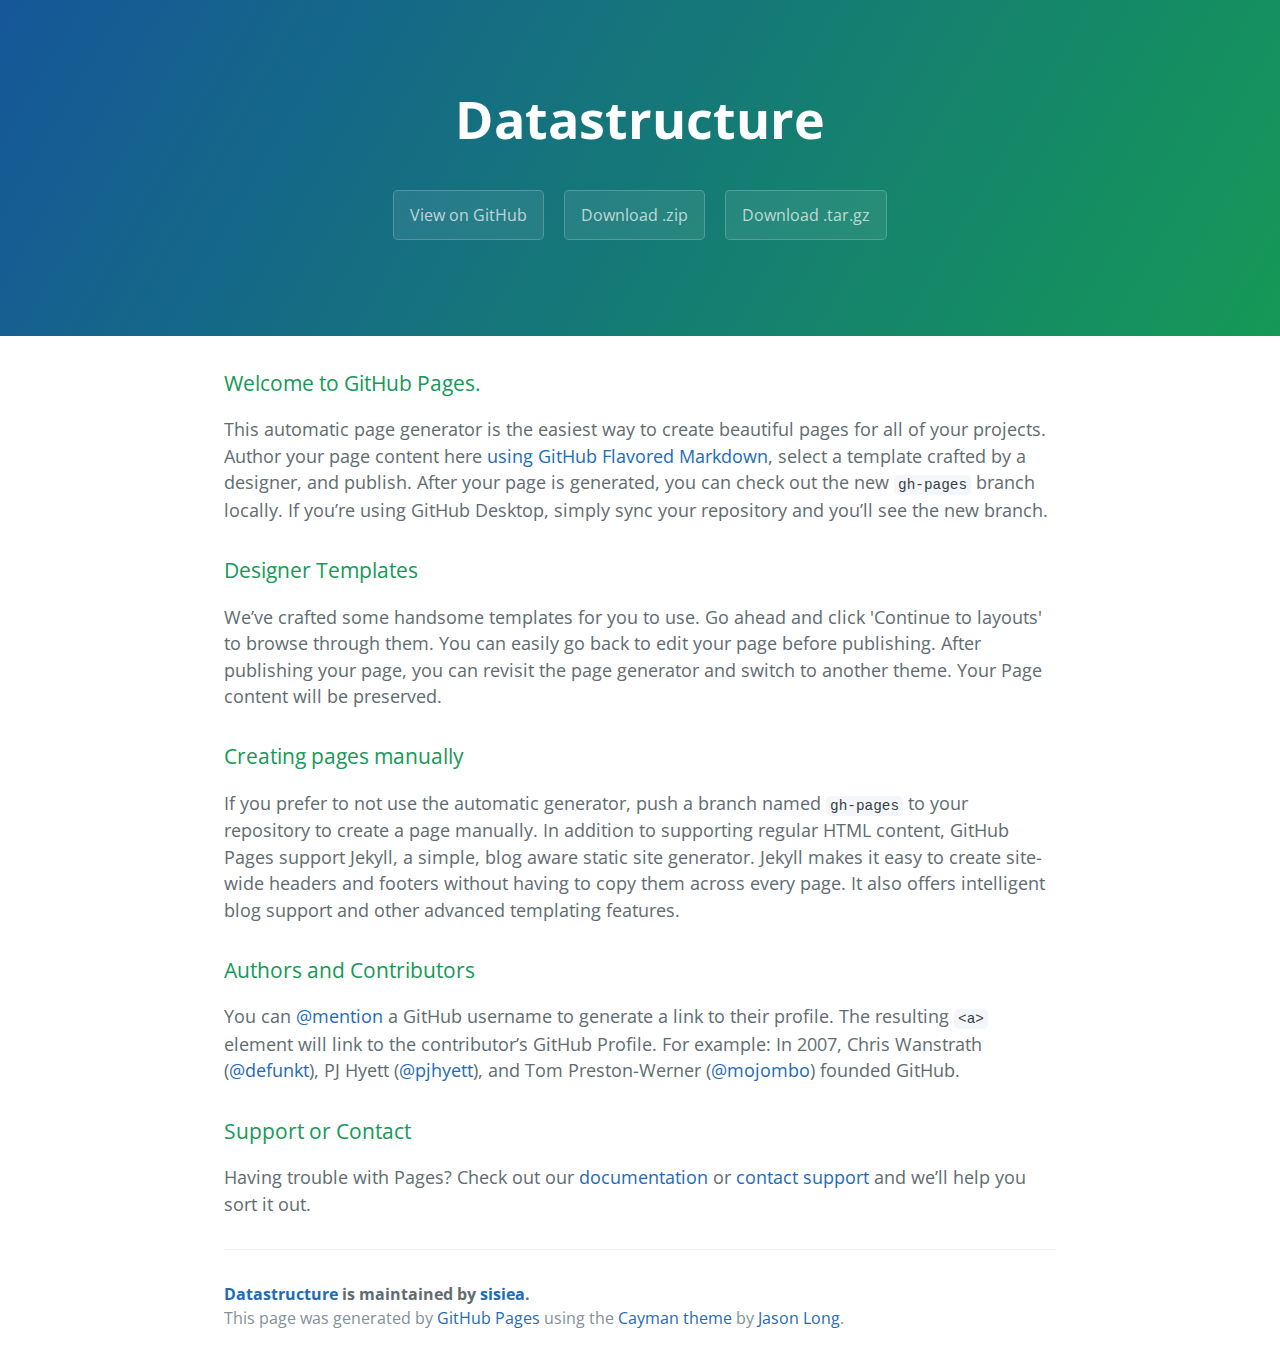
<file: index.html>
<!DOCTYPE html>
<html lang="en-us">
  <head>
    <meta charset="UTF-8">
    <title>Datastructure by sisiea</title>
    <meta name="viewport" content="width=device-width, initial-scale=1">
    <link rel="stylesheet" type="text/css" href="stylesheets/normalize.css" media="screen">
    <link href='https://fonts.googleapis.com/css?family=Open+Sans:400,700' rel='stylesheet' type='text/css'>
    <link rel="stylesheet" type="text/css" href="stylesheets/stylesheet.css" media="screen">
    <link rel="stylesheet" type="text/css" href="stylesheets/github-light.css" media="screen">
  </head>
  <body>
    <section class="page-header">
      <h1 class="project-name">Datastructure</h1>
      <h2 class="project-tagline"></h2>
      <a href="https://github.com/sisiea/DataStructure" class="btn">View on GitHub</a>
      <a href="https://github.com/sisiea/DataStructure/zipball/master" class="btn">Download .zip</a>
      <a href="https://github.com/sisiea/DataStructure/tarball/master" class="btn">Download .tar.gz</a>
    </section>

    <section class="main-content">
      <h3>
<a id="welcome-to-github-pages" class="anchor" href="#welcome-to-github-pages" aria-hidden="true"><span aria-hidden="true" class="octicon octicon-link"></span></a>Welcome to GitHub Pages.</h3>

<p>This automatic page generator is the easiest way to create beautiful pages for all of your projects. Author your page content here <a href="https://guides.github.com/features/mastering-markdown/">using GitHub Flavored Markdown</a>, select a template crafted by a designer, and publish. After your page is generated, you can check out the new <code>gh-pages</code> branch locally. If you’re using GitHub Desktop, simply sync your repository and you’ll see the new branch.</p>

<h3>
<a id="designer-templates" class="anchor" href="#designer-templates" aria-hidden="true"><span aria-hidden="true" class="octicon octicon-link"></span></a>Designer Templates</h3>

<p>We’ve crafted some handsome templates for you to use. Go ahead and click 'Continue to layouts' to browse through them. You can easily go back to edit your page before publishing. After publishing your page, you can revisit the page generator and switch to another theme. Your Page content will be preserved.</p>

<h3>
<a id="creating-pages-manually" class="anchor" href="#creating-pages-manually" aria-hidden="true"><span aria-hidden="true" class="octicon octicon-link"></span></a>Creating pages manually</h3>

<p>If you prefer to not use the automatic generator, push a branch named <code>gh-pages</code> to your repository to create a page manually. In addition to supporting regular HTML content, GitHub Pages support Jekyll, a simple, blog aware static site generator. Jekyll makes it easy to create site-wide headers and footers without having to copy them across every page. It also offers intelligent blog support and other advanced templating features.</p>

<h3>
<a id="authors-and-contributors" class="anchor" href="#authors-and-contributors" aria-hidden="true"><span aria-hidden="true" class="octicon octicon-link"></span></a>Authors and Contributors</h3>

<p>You can <a href="https://help.github.com/articles/basic-writing-and-formatting-syntax/#mentioning-users-and-teams" class="user-mention">@mention</a> a GitHub username to generate a link to their profile. The resulting <code>&lt;a&gt;</code> element will link to the contributor’s GitHub Profile. For example: In 2007, Chris Wanstrath (<a href="https://github.com/defunkt" class="user-mention">@defunkt</a>), PJ Hyett (<a href="https://github.com/pjhyett" class="user-mention">@pjhyett</a>), and Tom Preston-Werner (<a href="https://github.com/mojombo" class="user-mention">@mojombo</a>) founded GitHub.</p>

<h3>
<a id="support-or-contact" class="anchor" href="#support-or-contact" aria-hidden="true"><span aria-hidden="true" class="octicon octicon-link"></span></a>Support or Contact</h3>

<p>Having trouble with Pages? Check out our <a href="https://help.github.com/pages">documentation</a> or <a href="https://github.com/contact">contact support</a> and we’ll help you sort it out.</p>

      <footer class="site-footer">
        <span class="site-footer-owner"><a href="https://github.com/sisiea/DataStructure">Datastructure</a> is maintained by <a href="https://github.com/sisiea">sisiea</a>.</span>

        <span class="site-footer-credits">This page was generated by <a href="https://pages.github.com">GitHub Pages</a> using the <a href="https://github.com/jasonlong/cayman-theme">Cayman theme</a> by <a href="https://twitter.com/jasonlong">Jason Long</a>.</span>
      </footer>

    </section>

  
  </body>
</html>
</file>
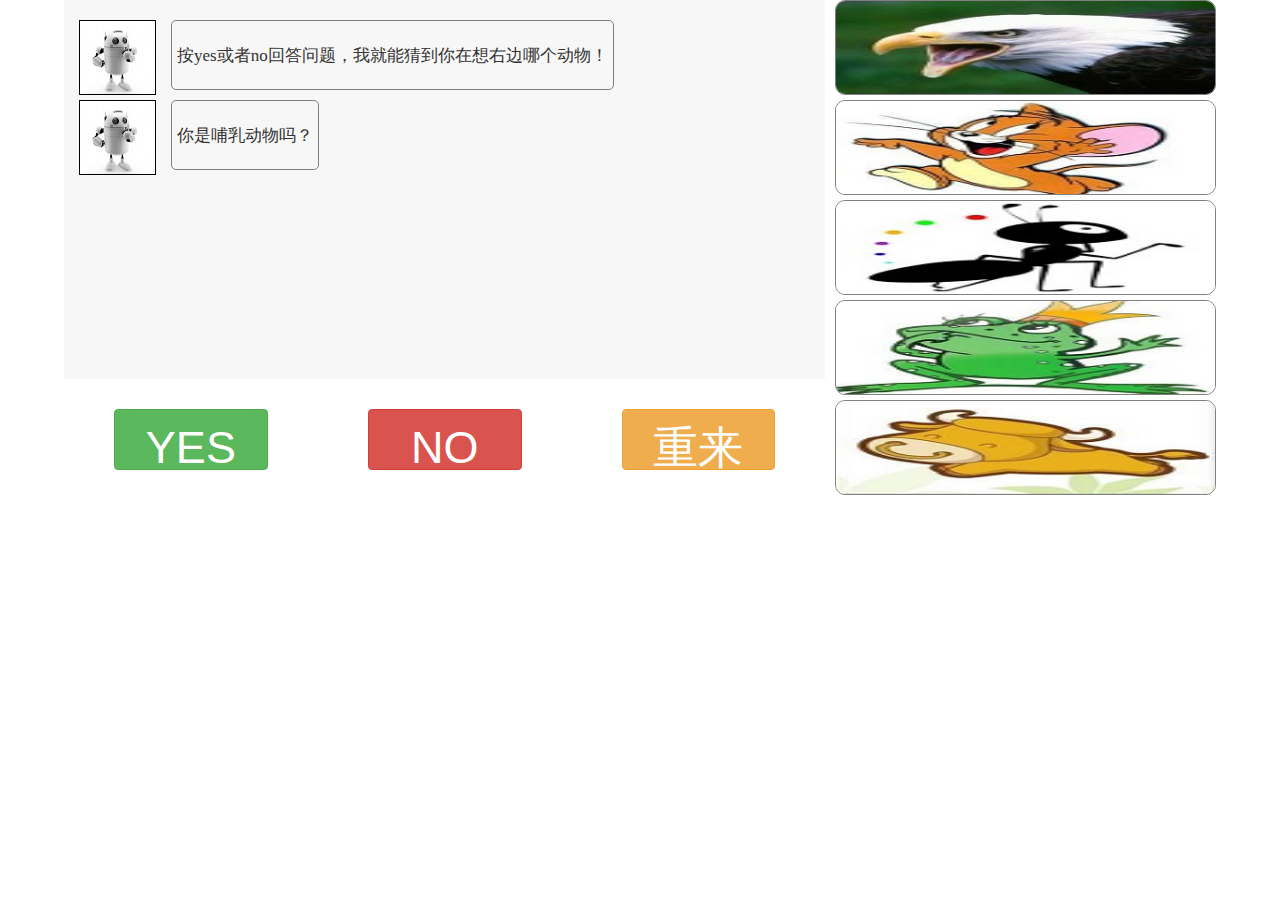
<file: guessAnimal.html>
<html>
<head>
<title>Guess what you think</title>
	<meta charset="utf-8">
    <meta http-equiv="X-UA-Compatible" content="IE=edge">
    <meta name="viewport" content="width=device-width, initial-scale=1">
	<link href="css/bootstrap.min.css" rel="stylesheet">
	<link href ="css/style.css" rel="stylesheet">
</head>
<body>
<div id = "container">
	<div id = "display-zone">
		<div id = "win-zone">		
		</div>
		<div id = "btn-zone">
			<button id="yes-btn" class="btn btn-success">YES</button>
			<button id="no-btn" class="btn btn-danger">NO</button>
			<button id="replay-btn" class="btn btn-warning">重来</button>
		</div>
	</div>
	<div id = "pic-zone">
	</div>
</div>
<script type="text/javascript" src="js/treeTemplete.js"></script>
<script type="text/javascript" src="js/main.js"></script>
<script src="js/jquery.min.js"></script>
<script src="js/bootstrap.min.js"></script>
</body>
</html>
</file>
<file: stylesheets/stylesheet.css>
* {
  box-sizing: border-box; }

body {
  padding: 0;
  margin: 0;
  font-family: "Open Sans", "Helvetica Neue", Helvetica, Arial, sans-serif;
  font-size: 16px;
  line-height: 1.5;
  color: #606c71; }

a {
  color: #1e6bb8;
  text-decoration: none; }
  a:hover {
    text-decoration: underline; }

.btn {
  display: inline-block;
  margin-bottom: 1rem;
  color: rgba(255, 255, 255, 0.7);
  background-color: rgba(255, 255, 255, 0.08);
  border-color: rgba(255, 255, 255, 0.2);
  border-style: solid;
  border-width: 1px;
  border-radius: 0.3rem;
  transition: color 0.2s, background-color 0.2s, border-color 0.2s; }
  .btn + .btn {
    margin-left: 1rem; }

.btn:hover {
  color: rgba(255, 255, 255, 0.8);
  text-decoration: none;
  background-color: rgba(255, 255, 255, 0.2);
  border-color: rgba(255, 255, 255, 0.3); }

@media screen and (min-width: 64em) {
  .btn {
    padding: 0.75rem 1rem; } }

@media screen and (min-width: 42em) and (max-width: 64em) {
  .btn {
    padding: 0.6rem 0.9rem;
    font-size: 0.9rem; } }

@media screen and (max-width: 42em) {
  .btn {
    display: block;
    width: 100%;
    padding: 0.75rem;
    font-size: 0.9rem; }
    .btn + .btn {
      margin-top: 1rem;
      margin-left: 0; } }

.page-header {
  color: #fff;
  text-align: center;
  background-color: #159957;
  background-image: linear-gradient(120deg, #155799, #159957); }

@media screen and (min-width: 64em) {
  .page-header {
    padding: 5rem 6rem; } }

@media screen and (min-width: 42em) and (max-width: 64em) {
  .page-header {
    padding: 3rem 4rem; } }

@media screen and (max-width: 42em) {
  .page-header {
    padding: 2rem 1rem; } }

.project-name {
  margin-top: 0;
  margin-bottom: 0.1rem; }

@media screen and (min-width: 64em) {
  .project-name {
    font-size: 3.25rem; } }

@media screen and (min-width: 42em) and (max-width: 64em) {
  .project-name {
    font-size: 2.25rem; } }

@media screen and (max-width: 42em) {
  .project-name {
    font-size: 1.75rem; } }

.project-tagline {
  margin-bottom: 2rem;
  font-weight: normal;
  opacity: 0.7; }

@media screen and (min-width: 64em) {
  .project-tagline {
    font-size: 1.25rem; } }

@media screen and (min-width: 42em) and (max-width: 64em) {
  .project-tagline {
    font-size: 1.15rem; } }

@media screen and (max-width: 42em) {
  .project-tagline {
    font-size: 1rem; } }

.main-content :first-child {
  margin-top: 0; }
.main-content img {
  max-width: 100%; }
.main-content h1, .main-content h2, .main-content h3, .main-content h4, .main-content h5, .main-content h6 {
  margin-top: 2rem;
  margin-bottom: 1rem;
  font-weight: normal;
  color: #159957; }
.main-content p {
  margin-bottom: 1em; }
.main-content code {
  padding: 2px 4px;
  font-family: Consolas, "Liberation Mono", Menlo, Courier, monospace;
  font-size: 0.9rem;
  color: #383e41;
  background-color: #f3f6fa;
  border-radius: 0.3rem; }
.main-content pre {
  padding: 0.8rem;
  margin-top: 0;
  margin-bottom: 1rem;
  font: 1rem Consolas, "Liberation Mono", Menlo, Courier, monospace;
  color: #567482;
  word-wrap: normal;
  background-color: #f3f6fa;
  border: solid 1px #dce6f0;
  border-radius: 0.3rem; }
  .main-content pre > code {
    padding: 0;
    margin: 0;
    font-size: 0.9rem;
    color: #567482;
    word-break: normal;
    white-space: pre;
    background: transparent;
    border: 0; }
.main-content .highlight {
  margin-bottom: 1rem; }
  .main-content .highlight pre {
    margin-bottom: 0;
    word-break: normal; }
.main-content .highlight pre, .main-content pre {
  padding: 0.8rem;
  overflow: auto;
  font-size: 0.9rem;
  line-height: 1.45;
  border-radius: 0.3rem; }
.main-content pre code, .main-content pre tt {
  display: inline;
  max-width: initial;
  padding: 0;
  margin: 0;
  overflow: initial;
  line-height: inherit;
  word-wrap: normal;
  background-color: transparent;
  border: 0; }
  .main-content pre code:before, .main-content pre code:after, .main-content pre tt:before, .main-content pre tt:after {
    content: normal; }
.main-content ul, .main-content ol {
  margin-top: 0; }
.main-content blockquote {
  padding: 0 1rem;
  margin-left: 0;
  color: #819198;
  border-left: 0.3rem solid #dce6f0; }
  .main-content blockquote > :first-child {
    margin-top: 0; }
  .main-content blockquote > :last-child {
    margin-bottom: 0; }
.main-content table {
  display: block;
  width: 100%;
  overflow: auto;
  word-break: normal;
  word-break: keep-all; }
  .main-content table th {
    font-weight: bold; }
  .main-content table th, .main-content table td {
    padding: 0.5rem 1rem;
    border: 1px solid #e9ebec; }
.main-content dl {
  padding: 0; }
  .main-content dl dt {
    padding: 0;
    margin-top: 1rem;
    font-size: 1rem;
    font-weight: bold; }
  .main-content dl dd {
    padding: 0;
    margin-bottom: 1rem; }
.main-content hr {
  height: 2px;
  padding: 0;
  margin: 1rem 0;
  background-color: #eff0f1;
  border: 0; }

@media screen and (min-width: 64em) {
  .main-content {
    max-width: 64rem;
    padding: 2rem 6rem;
    margin: 0 auto;
    font-size: 1.1rem; } }

@media screen and (min-width: 42em) and (max-width: 64em) {
  .main-content {
    padding: 2rem 4rem;
    font-size: 1.1rem; } }

@media screen and (max-width: 42em) {
  .main-content {
    padding: 2rem 1rem;
    font-size: 1rem; } }

.site-footer {
  padding-top: 2rem;
  margin-top: 2rem;
  border-top: solid 1px #eff0f1; }

.site-footer-owner {
  display: block;
  font-weight: bold; }

.site-footer-credits {
  color: #819198; }

@media screen and (min-width: 64em) {
  .site-footer {
    font-size: 1rem; } }

@media screen and (min-width: 42em) and (max-width: 64em) {
  .site-footer {
    font-size: 1rem; } }

@media screen and (max-width: 42em) {
  .site-footer {
    font-size: 0.9rem; } }
</file>
<file: stylesheets/github-light.css>
/*
The MIT License (MIT)

Copyright (c) 2015 GitHub, Inc.

Permission is hereby granted, free of charge, to any person obtaining a copy
of this software and associated documentation files (the "Software"), to deal
in the Software without restriction, including without limitation the rights
to use, copy, modify, merge, publish, distribute, sublicense, and/or sell
copies of the Software, and to permit persons to whom the Software is
furnished to do so, subject to the following conditions:

The above copyright notice and this permission notice shall be included in all
copies or substantial portions of the Software.

THE SOFTWARE IS PROVIDED "AS IS", WITHOUT WARRANTY OF ANY KIND, EXPRESS OR
IMPLIED, INCLUDING BUT NOT LIMITED TO THE WARRANTIES OF MERCHANTABILITY,
FITNESS FOR A PARTICULAR PURPOSE AND NONINFRINGEMENT. IN NO EVENT SHALL THE
AUTHORS OR COPYRIGHT HOLDERS BE LIABLE FOR ANY CLAIM, DAMAGES OR OTHER
LIABILITY, WHETHER IN AN ACTION OF CONTRACT, TORT OR OTHERWISE, ARISING FROM,
OUT OF OR IN CONNECTION WITH THE SOFTWARE OR THE USE OR OTHER DEALINGS IN THE
SOFTWARE.

*/

.pl-c /* comment */ {
  color: #969896;
}

.pl-c1      /* constant, markup.raw, meta.diff.header, meta.module-reference, meta.property-name, support, support.constant, support.variable, variable.other.constant */,
.pl-s .pl-v /* string variable */ {
  color: #0086b3;
}

.pl-e  /* entity */,
.pl-en /* entity.name */ {
  color: #795da3;
}

.pl-s .pl-s1 /* string source */,
.pl-smi      /* storage.modifier.import, storage.modifier.package, storage.type.java, variable.other, variable.parameter.function */ {
  color: #333;
}

.pl-ent /* entity.name.tag */ {
  color: #63a35c;
}

.pl-k /* keyword, storage, storage.type */ {
  color: #a71d5d;
}

.pl-pds              /* punctuation.definition.string, string.regexp.character-class */,
.pl-s                /* string */,
.pl-s .pl-pse .pl-s1 /* string punctuation.section.embedded source */,
.pl-sr               /* string.regexp */,
.pl-sr .pl-cce       /* string.regexp constant.character.escape */,
.pl-sr .pl-sra       /* string.regexp string.regexp.arbitrary-repitition */,
.pl-sr .pl-sre       /* string.regexp source.ruby.embedded */ {
  color: #183691;
}

.pl-v /* variable */ {
  color: #ed6a43;
}

.pl-id /* invalid.deprecated */ {
  color: #b52a1d;
}

.pl-ii /* invalid.illegal */ {
  background-color: #b52a1d;
  color: #f8f8f8;
}

.pl-sr .pl-cce /* string.regexp constant.character.escape */ {
  color: #63a35c;
  font-weight: bold;
}

.pl-ml /* markup.list */ {
  color: #693a17;
}

.pl-mh        /* markup.heading */,
.pl-mh .pl-en /* markup.heading entity.name */,
.pl-ms        /* meta.separator */ {
  color: #1d3e81;
  font-weight: bold;
}

.pl-mq /* markup.quote */ {
  color: #008080;
}

.pl-mi /* markup.italic */ {
  color: #333;
  font-style: italic;
}

.pl-mb /* markup.bold */ {
  color: #333;
  font-weight: bold;
}

.pl-md /* markup.deleted, meta.diff.header.from-file */ {
  background-color: #ffecec;
  color: #bd2c00;
}

.pl-mi1 /* markup.inserted, meta.diff.header.to-file */ {
  background-color: #eaffea;
  color: #55a532;
}

.pl-mdr /* meta.diff.range */ {
  color: #795da3;
  font-weight: bold;
}

.pl-mo /* meta.output */ {
  color: #1d3e81;
}
</file>
<file: css/style.css>
*{
	margin:0;
	padding:0;
}
#container{
/*	background-color: red;*/
	width: 90%;
	margin:0 auto;
	display: -webkit-flex; /* Safari */
  	display: flex;
}
#display-zone{
	height: 500px;
/*	background-color: green;*/
	flex:2 1;
	display:flex;
	flex-direction: column;
}
#pic-zone{
	padding-left: 10px;
	height: 500px;
/*	background-color: blue;*/
	flex:1;
	display: flex;
	flex-direction: column;
	justify-content: space-around;
}
#win-zone{
	padding-top: 15px ;
	padding-left: 15px;
	padding-right: 15px;
	height: 300px;
	background-color: #F7F7F7;
	flex:3;
	overflow:auto;
	display: flex;
	flex-direction: column;
}
#btn-zone{
	height: 200px;
/*	background-color: black;*/
	flex:1;
	display: flex;
	align-items: center;
	justify-content: space-around;
	position: relative;
}
#yes-btn,#no-btn,#replay-btn{
	height: 50%;
	flex:1;
	margin:auto 50px;
	font-size: 45px;
}
.robot-talk, .man-talk{
	height: 75px;
	flex:0 0 75px;
	display: flex;
	margin-top: 5px;
}
.man-talk{
	flex-direction:row-reverse;
}
.robot-talk img, .man-talk img{
	border: 1px solid black;
}
.robot-talk span, .man-talk span{
	height: 70px;
	padding-left: 5px;
	padding-right: 5px;
	border: 1px solid gray;
	border-radius: 5px;
	font-family: "Microsoft YaHei";
	font-size: 17px;
	line-height: 70px;
}
.robot-talk span{
	margin-left: 15px;
}
.man-talk span{
	margin-right: 15px;
}
#pic-zone img{
	height: 75px;
	flex:1;
	border: 1px solid gray;
	border-radius: 10px;
	margin-bottom: 5px;
}
</file>
